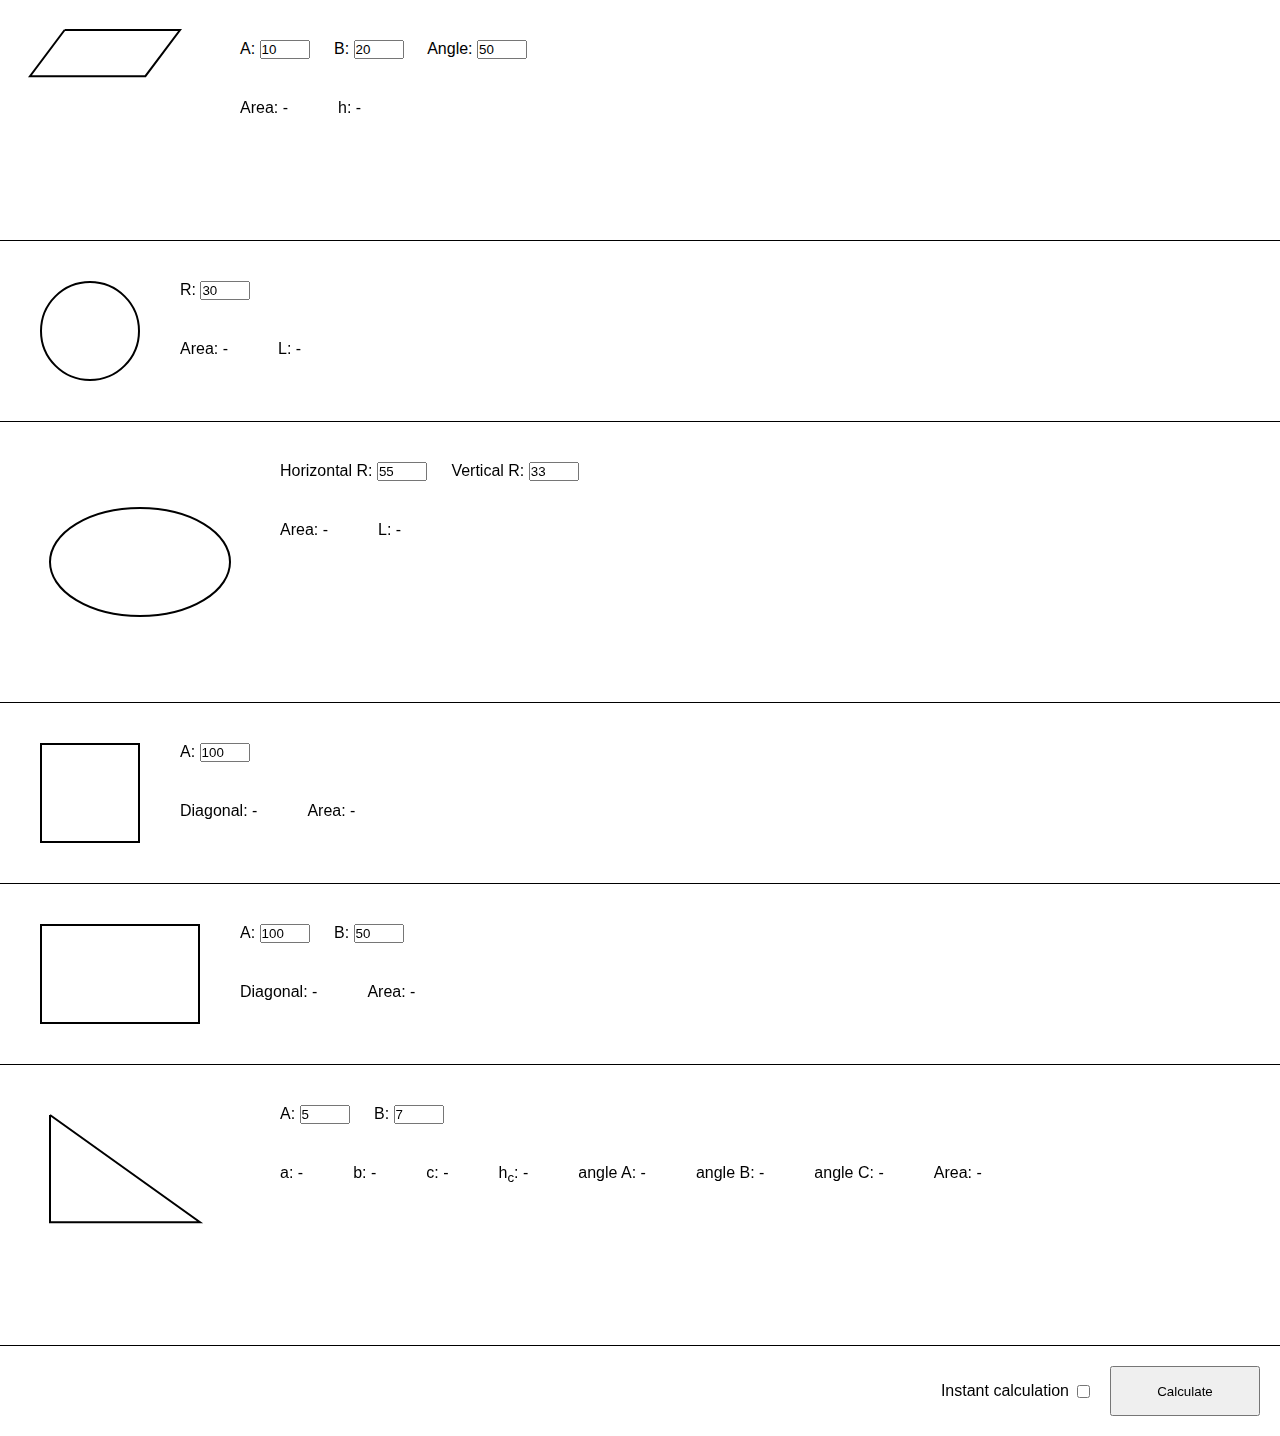
<file: Task_2/index.html>
<!DOCTYPE html>
<html lang="en">
<head>
  <meta charset="UTF-8">
  <meta name="viewport" content="width=device-width, initial-scale=1.0">
  <meta http-equiv="X-UA-Compatible" content="ie=edge">
  <title>FL 11 Group Task 2</title>
  <link rel="stylesheet" href="index.css">
</head>
<body>
    <div class="wrapperrs">

            <div class="parallelogram block">
                    <canvas id="canvas_parallelogram" width="200" height="200"></canvas>
        
                    <div class="parallelogram ui">
                        <form oninput="resetValueParal()" class="parallelogram form">
                            <label for="parallelogramSideA">A:</label>
                            <input type="number" value="10" id="parallelogramSideA">
        
                            <label for="parallelogramSideB">B:</label>
                            <input type="number" value="20" id="parallelogramSideB">
        
                            <label for="parallelogramAngle">Angle:</label>
                            <input type="number" value="50" id="parallelogramAngle">
                        </form>
        
                        <div class="parallelogram output">
                            <p class="parallelogram title">Area: 
                                <span id="parallelogram_Area">-</span>
                            </p>    
                            <p class="parallelogram title">h: 
                                <span id="parallelogram_Height">-</span>
                            </p>
                        </div>
                    </div>
                </div>

        <div class="circle block">

                <div id="circle_img" class="img-mod"></div>
    
                <div class="circle ui">
                    <form oninput="resetValueCircle()" id="circle_form" class="form">
                        <label for="circleRadius">R:</label>
                        <input type="number" value="30" id="circleRadius">
                    </form>
    
                    <div class="circle output">
                        <p class="circle title">Area: 
                            <span id="circle_Area">-</span>
                        </p>
    
                        <p class="circle title">L: 
                            <span id="circle_Length">-</span>
                        </p>
                    </div>
                </div>
        </div>

        <div class="ellipse block">

            <div id="ellipse_img" class="img-mod">
                <canvas id="canvasEllipse" width="200" height="150"></canvas>
            </div>

            <div class="ellipse ui">
                <form oninput="resetValueEllipse()" id="oval_form" class="form">
                    <label for="ellipseHRadius">Horizontal R:</label>
                    <input type="number" value="55" id="ellipseHRadius">

                    <label for="ellipseVRadius">Vertical R:</label>
                    <input type="number" value="33" id="ellipseVRadius">
                </form>

                <div class="ellipse output">
                    <p class="ellipse title">Area: 
                        <span id="ellipse_Area">-</span>
                    </p>

                    <p class="ellipse title">L: 
                        <span id="ellipse_Length">-</span>
                    </p>
                </div>
            </div>
        </div>

        <div class="square block">

            <div id="square_img" class="img-mod"></div>

            <div class="square ui">
                <form oninput="resetValueSquare()" id="square_form" class="form">
                    <label for="squareSideA">A: </label>
                    <input type="number" name="squareSideA" value="100" id="squareSideA">
                </form>

                <div class="square output">
                    <p class="square title">Diagonal: 
                        <span id="square_Diagonal">-</span>
                    </p>                 
                    <p class="square title">Area: 
                        <span id="square_Area">-</span>
                    </p>
                </div>
            </div>
        </div>

        <div class="rectangle block">

            <div id="rectangle_img" class="img-mod"></div>

            <div class="rectangle ui">
                <form oninput="resetValueRectangle()" id="rectangle_form" class="form">
                    <label for="rectangleSideA">A: </label>
                    <input type="number" name="rectangleSideA" value="100" id="rectangleSideA">
                    <label for="rectangleSideB">B: </label>
                    <input type="number" name="rectangleSideB" value="50" id="rectangleSideB">
                </form>

                <div class="rectangle output">
                    <p class="rectangle title">Diagonal: 
                        <span id="rectangle_Diagonal">-</span>
                    </p>                 
                    <p class="rectangle title">Area: 
                        <span id="rectangle_Area">-</span>
                    </p>
                </div>
            </div>
        </div>

        <div class="triangle block">

                <div id="triangle_img" class="img-mod">
                    <canvas id="canvas" width="200" height="200"></canvas>
                </div>

                <div class="triangle ui">
                    <form oninput="resetValueTriangle()" class="triangle form">
                        <label for="triangleSideA">A:</label>
                        <input type="number" value="5" id="triangleSideA">

                        <label for="triangleSideB">B:</label>
                        <input type="number" value="7" id="triangleSideB">                       
                    </form>

                    <div class="triangle output">
                        <p class="triangle title">a: 
                            <span id="triangle_sideA">-</span>
                        </p>

                        <p class="triangle title">b: 
                            <span id="triangle_sideB">-</span>
                        </p>

                        <p class="triangle title">c: 
                            <span id="triangle_sideC">-</span>
                        </p>

                        <p class="triangle title">h<sub>c</sub>: 
                            <span id="triangle_Height">-</span>
                        </p>
                    
                        <p class="triangle title">angle A: 
                            <span id="triangle_angleA">-</span>
                        </p>

                        <p class="triangle title">angle B: 
                            <span id="triangle_angleB">-</span>
                        </p>

                        <p class="triangle title">angle C: 
                            <span id="triangle_angleC">-</span>
                        </p>                 

                        <p class="triangle title">Area: 
                            <span id="triangle_Area">-</span>
                        </p>
                    </div>
                </div>
        </div>

        <div class="button_block">
            <label for="instantCalc">Instant calculation</label>
            <input type="checkbox" name="instantCalc" id="instantCalc">
            <button type="submit" onclick="calcAll()" id="btnCalc">Calculate</button>
        </div>

    </div>

    <script src="index.js"></script>
</body>
</html>
</file>
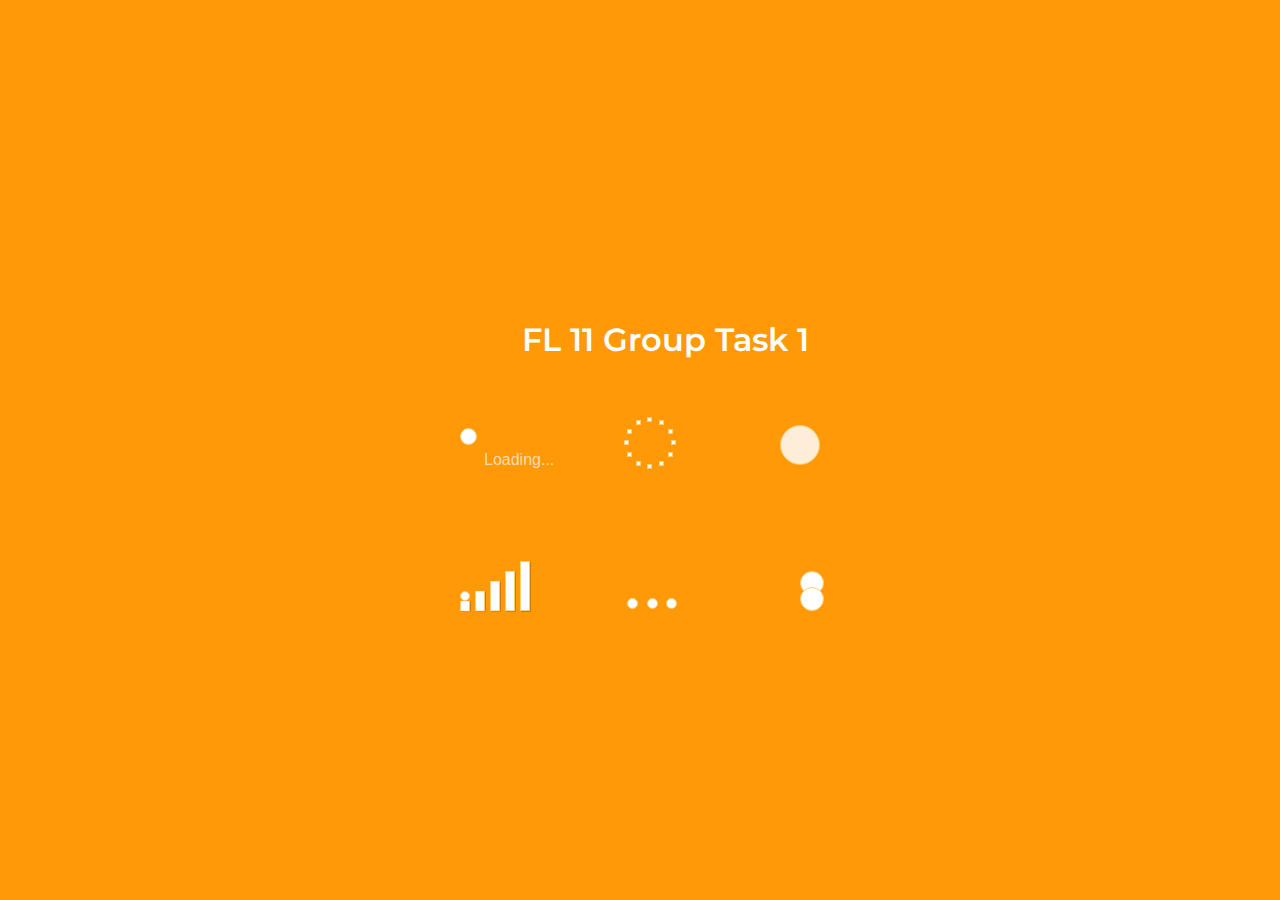
<file: Task_1/task_1.html>
<!DOCTYPE html>
<html lang="en">
<head>
  <meta charset="UTF-8">
  <title>Group task 1</title>
  <link rel="stylesheet" href="style.css">
  <link href="https://fonts.googleapis.com/css?family=Montserrat:400,600&display=swap" rel="stylesheet">
</head>
<body>
  <div class="loaders">    
    <h1>FL 11 Group Task 1</h1>
    <div class="container">
      <div class="loader1">
        <div class="spring-ball"></div>
        <div class="loading-text">Loading...</div>
      </div>
      <div class="loader2">
        <div class='sk-circle-bounce'>
          <div class='sk-child sk-circle-1'></div>
          <div class='sk-child sk-circle-2'></div>
          <div class='sk-child sk-circle-3'></div>
          <div class='sk-child sk-circle-4'></div>
          <div class='sk-child sk-circle-5'></div>
          <div class='sk-child sk-circle-6'></div>
          <div class='sk-child sk-circle-7'></div>
          <div class='sk-child sk-circle-8'></div>
          <div class='sk-child sk-circle-9'></div>
          <div class='sk-child sk-circle-10'></div>
          <div class='sk-child sk-circle-11'></div>
          <div class='sk-child sk-circle-12'></div>
        </div>
      </div>
      <div class="loader3">
        <div class="double-bounce1"></div>
        <div class="double-bounce2"></div>
      </div>
    </div>
    <div class="container">
      <div class="loader loader4">
        <div class="loader__bar"></div>
        <div class="loader__bar"></div>
        <div class="loader__bar"></div>
        <div class="loader__bar"></div>
        <div class="loader__bar"></div>
        <div class="loader__ball"></div>
      </div>
      <div class="loader5">
        <div></div>
        <div></div>
        <div></div>
        <div></div>
      </div>
      <div class="loader6">
        <div class="dot1"></div>
        <div class="dot2"></div>
      </div>
    </div>
  </div>
</body>
</html>
</file>
<file: Task_2/index.css>
* {
	margin: 0;
	padding: 0;
	box-sizing: border-box;
}

html, body {
	font-family: 'Open Sans', sans-serif;
	height: 100%;
	position: relative;
}


a {
	text-decoration: none;
	color: #000000;
}

.wrapper {
	width: 95%;
	margin: 0 auto;
}

.block {
    border-bottom: 1px solid black;
    padding: 20px;
    display: flex;
}

.img-mod {
    margin: 20px;
    max-width: 200px;
    max-height: 200px;
    max-width: 200px;
    max-height: 200px; 
}

.ui {
    display: flex;
    flex-direction: column;
}

.form {
    margin: 20px;

}

.form input {
    width: 50px;
    margin-right: 20px
}

.output {
    display: flex;
    flex-wrap: wrap;
    margin: 20px;
}

.title {
    margin-right: 50px
}

.button_block {
    display: flex;
    justify-content: flex-end;
    flex-direction: row;
    align-items: center;
}

.button_block button {
    width: 150px;
    height: 50px;
    margin: 20px;    
}
.button_block label {
    padding-right: 0.5em;
}

#parallelogram_img {
    width: 160px;
    min-height: 80px;
    max-height: 160px;
    max-width: 160px;
    transform: matrix(1,0,-0.5,1,0,0);
    border: #000 2px solid;
}
    
#circle_img {
    width: 100px;
    height: 100px;
    border: #000 2px solid;
    border-radius: 50%
}

    
#square_img {
    width: 100px;
    height: 100px;
    border: #000 2px solid;
}
    
#rectangle_img {
    width: 160px;
    height: 100px;
    border: #000 2px solid;
}
</file>
<file: Task_1/style.css>
* {
  box-sizing: border-box;
}

body {
  display: flex;
  background-color: #FF9907;
  color: white;
  align-items: center;
  justify-content: center;
  font-family: 'Montserrat', sans-serif;
  margin: 0;
  height: 100vh;
}

.loaders {
  display: flex;
  max-width: 60vw;
  min-height: 30vh;
  margin: 0.5vw auto;
  flex-direction: column;
  align-items: center;
  justify-content: center;
}
  
h1 {  
  font-weight: 600;
  margin-left: 50px;
}

.container {
  display: flex;
  max-width: 40vw;
  min-width: 360px;
  flex-direction: row;
  align-items: baseline;
  justify-content: space-between;
  height: 10vh;
  position: relative;
  margin: 1.6vw auto 0;
}  

.loader1 {
  width: 100px;
  height: 40px;
  position: relative;
}

.loading-text {    
  display: inline-block;
  margin-left: 5px;    
  font: 400 1em/1em 'Monserrat', sans-serif;
  color: rgb(250, 250, 250, 0.7);
}
  
.spring-ball {    
  position: relative;
  display: inline-block;
  height: 37px;
  width: 15px;
}

.spring-ball::before {
  border: 1px solid  rgb(250, 204, 117);
  position: absolute;
  content: '';
  display: block;
  top: 0;
  width: 15px;
  height: 15px;
  border-radius: 50%;
  background-color: #fff;
  animation: bounce 0.5s alternate infinite ease;
}

@keyframes bounce {
  0% {
    transform: scaleX(2);
    top: 30px;
    height: 7px;
    border-radius: 50px 50px 18px 18px;
  }
  35% {
    transform: scaleX(1);
    height:15px;
    border-radius: 50%;
  }
  100% {
      top: 0;
  }
}

.sk-circle-bounce {
  display: inline-block;
  position: relative;
  width: 64px;
  height: 64px;
  top: 10px;
  right: 20px;
}

.sk-circle-bounce div {
  position: absolute;
  width: 5px;
  height: 5px;
  background: #fff;
  border: 1px solid  rgb(250, 204, 117);
  animation: loader2 1.2s linear infinite;    
}

.sk-circle-bounce div:nth-child(1) {
  animation-delay: 0s;
  top: 29px;
  left: 53px;
}

.loader2 div:nth-child(2) {
  animation-delay: -0.1s;
  top: 18px;
  left: 50px;
}

.loader2 div:nth-child(3) {
  animation-delay: -0.2s;
  top: 9px;
  left: 41px;
}

.loader2 div:nth-child(4) {
  animation-delay: -0.3s;
  top: 6px;
  left: 29px;
}

.loader2 div:nth-child(5) {
  animation-delay: -0.4s;
  top: 9px;
  left: 18px;
}

.loader2 div:nth-child(6) {
  animation-delay: -0.5s;
  top: 18px;
  left: 9px;
}

.loader2 div:nth-child(7) {
  animation-delay: -0.6s;
  top: 29px;
  left: 6px;
}

.loader2 div:nth-child(8) {
  animation-delay: -0.7s;
  top: 41px;
  left: 9px;
}

.loader2 div:nth-child(9) {
  animation-delay: -0.8s;
  top: 50px;
  left: 18px;
}

.loader2 div:nth-child(10) {
  animation-delay: -0.9s;
  top: 53px;
  left: 29px;
}

.loader2 div:nth-child(11) {
  animation-delay: -1s;
  top: 50px;
  left: 41px;
}

.loader2 div:nth-child(12) {
  animation-delay: -1.1s;
  top: 41px;
  left: 50px;
}

@keyframes loader2 {
  0%, 20%, 80%, 100% {
    transform: scale(1);
  }
  50% {
    transform: scale(1.6);
  }
}

.loader3 {
  width: 40px;
  height: 40px;
  position: relative;
}
  
.double-bounce1, .double-bounce2 {
  width: 100%;
  height: 100%;
  border-radius: 50%;
  border: 1px solid  rgb(250, 204, 117);
  background-color: #fff;
  opacity: 0.6;
  position: absolute;
  top: 0;
  left: 0;
  animation: sk-bounce 2.0s infinite ease-in-out;
}

.double-bounce2 {
  animation-delay: -1.0s;
}

@keyframes sk-bounce {
  0%, 100% { transform: scale(0.0) }
  50% { transform: scale(1.0) }
}

@keyframes sk-bounce {
  0%, 100% {
    transform: scale(0.0);
  } 50% {
    transform: scale(1.0);
  }
}

.loader4 {
  position: relative;
  width: 65px;
  height: 100px;
}

.loader__bar {
  position: absolute;
  bottom: 0;
  width: 10px;
  height: 50%;
  background: #fff;
  border: 1px solid  rgb(250, 204, 117);
  transform-origin: center bottom;
  box-shadow: 1px 1px 0 rgba(0, 0, 0, 0.2);
}

.loader__bar:nth-child(1) {
  left: 0px;
  transform: scale(1, 0.2);
  animation: barUp1 4s infinite;
}

.loader__bar:nth-child(2) {
  left: 15px;
  transform: scale(1, 0.4);
  animation: barUp2 4s infinite;
}

.loader__bar:nth-child(3) {
  left: 30px;
  transform: scale(1, 0.6);
  animation: barUp3 4s infinite;
}

.loader__bar:nth-child(4) {
  left: 45px;
  transform: scale(1, 0.8);
  animation: barUp4 4s infinite;
}

.loader__bar:nth-child(5) {
  left: 60px;
  transform: scale(1, 1);
  animation: barUp5 4s infinite;
}

.loader__ball {
  position: absolute;
  bottom: 10px;
  left: 0;
  width: 10px;
  height: 10px;
  background: #fff;
  border: 1px solid  rgb(250, 204, 117);
  border-radius: 50%;
  animation: ball 4s infinite;
}

@keyframes ball {
  0% {
    transform: translate(0, 0);
  }
  5% {
    transform: translate(8px, -14px);
  }
  10% {
    transform: translate(15px, -10px);
  }
  17% {
    transform: translate(23px, -24px);
  }
  20% {
    transform: translate(30px, -20px);
  }
  27% {
    transform: translate(38px, -34px);
  }
  30% {
    transform: translate(45px, -30px);
  }
  37% {
    transform: translate(53px, -44px);
  }
  40% {
    transform: translate(60px, -40px);
  }
  50% {
    transform: translate(60px, 0);
  }
  57% {
    transform: translate(53px, -14px);
  }
  60% {
    transform: translate(45px, -10px);
  }
  67% {
    transform: translate(37px, -24px);
  }
  70% {
    transform: translate(30px, -20px);
  }
  77% {
    transform: translate(22px, -34px);
  }
  80% {
    transform: translate(15px, -30px);
  }
  87% {
    transform: translate(7px, -44px);
  }
  90% {
    transform: translate(0, -40px);
  }
  100% {
    transform: translate(0, 0);
  }
}

@keyframes barUp1 {
  0% {
    transform: scale(1, 0.2);
  }
  40% {
    transform: scale(1, 0.2);
  }
  50% {
    transform: scale(1, 1);
  }
  90% {
    transform: scale(1, 1);
  }
  100% {
    transform: scale(1, 0.2);
  }
}

@keyframes barUp2 {
  0% {
    transform: scale(1, 0.4);
  }
  40% {
    transform: scale(1, 0.4);
  }
  50% {
    transform: scale(1, 0.8);
  }
  90% {
    transform: scale(1, 0.8);
  }
  100% {
    transform: scale(1, 0.4);
  }
}

@keyframes barUp3 {
  0% {
    transform: scale(1, 0.6);
  }
  100% {
    transform: scale(1, 0.6);
  }
}

@keyframes barUp4 {
  0% {
    transform: scale(1, 0.8);
  }
  40% {
    transform: scale(1, 0.8);
  }
  50% {
    transform: scale(1, 0.4);
  }
  90% {
    transform: scale(1, 0.4);
  }
  100% {
    transform: scale(1, 0.8);
  }
}

@keyframes barUp5 {
  0% {
    transform: scale(1, 1);
  }
  40% {
    transform: scale(1, 1);
  }
  50% {
    transform: scale(1, 0.2);
  }
  90% {
    transform: scale(1, 0.2);
  }
  100% {
    transform: scale(1, 1);
  }
}

.loader5 {
  display: inline-block;
  position: relative;
  width: 64px;
  height: 40px;
}

.loader5 div {
  position: absolute;
  top: 27px;
  width: 11px;
  height: 11px;
  border-radius: 50%;
  border: 1px solid  rgb(250, 204, 117);
  background: #fff;
  animation-timing-function: cubic-bezier(0, 1, 1, 0);
}

.loader5 div:nth-child(1) {
  left: 6px;
  animation: circles_chain1 0.6s infinite;
}

.loader5 div:nth-child(2) {
  left: 6px;
  animation: circles_chain2 0.6s infinite;
}

.loader5 div:nth-child(3) {
  left: 26px;
  animation: circles_chain2 0.6s infinite;
}

.loader5 div:nth-child(4) {
  left: 45px;
  animation: circles_chain3 0.6s infinite;
}

@keyframes circles_chain1 {
  0% {
    transform: scale(0);
  }
  100% {
    transform: scale(1);
  }
}

@keyframes circles_chain2 {
  0% {
    transform: translate(0, 0);
  }
  100% {
    transform: translate(19px, 0);
  }
}

@keyframes circles_chain3 {
  0% {
    transform: scale(1);
  }
  100% {
    transform: scale(0);
  }
}

.loader6 {
  width: 40px;
  height: 40px;
  position: relative;
  text-align: center;
  animation: sk-rotate 2.0s infinite linear;
}

.dot1, .dot2 {
  width: 60%;
  height: 60%;
  display: inline-block;
  position: absolute;
  top: 0;
  background-color: #fff;
  border: 1px solid  rgb(250, 204, 117);
  border-radius: 100%;
  animation: sk-bounce 2.0s infinite ease-in-out;
}

.dot2 {
  top: auto;
  bottom: 0;
  animation-delay: -1.0s;
}
  
@keyframes sk-rotate { 
  100% { 
    transform: rotate(360deg);
  }
}

@keyframes sk-bounce {
  0%, 100% {
    transform: scale(0.0);
  } 50% {
    transform: scale(1.0);
  }
}
</file>
